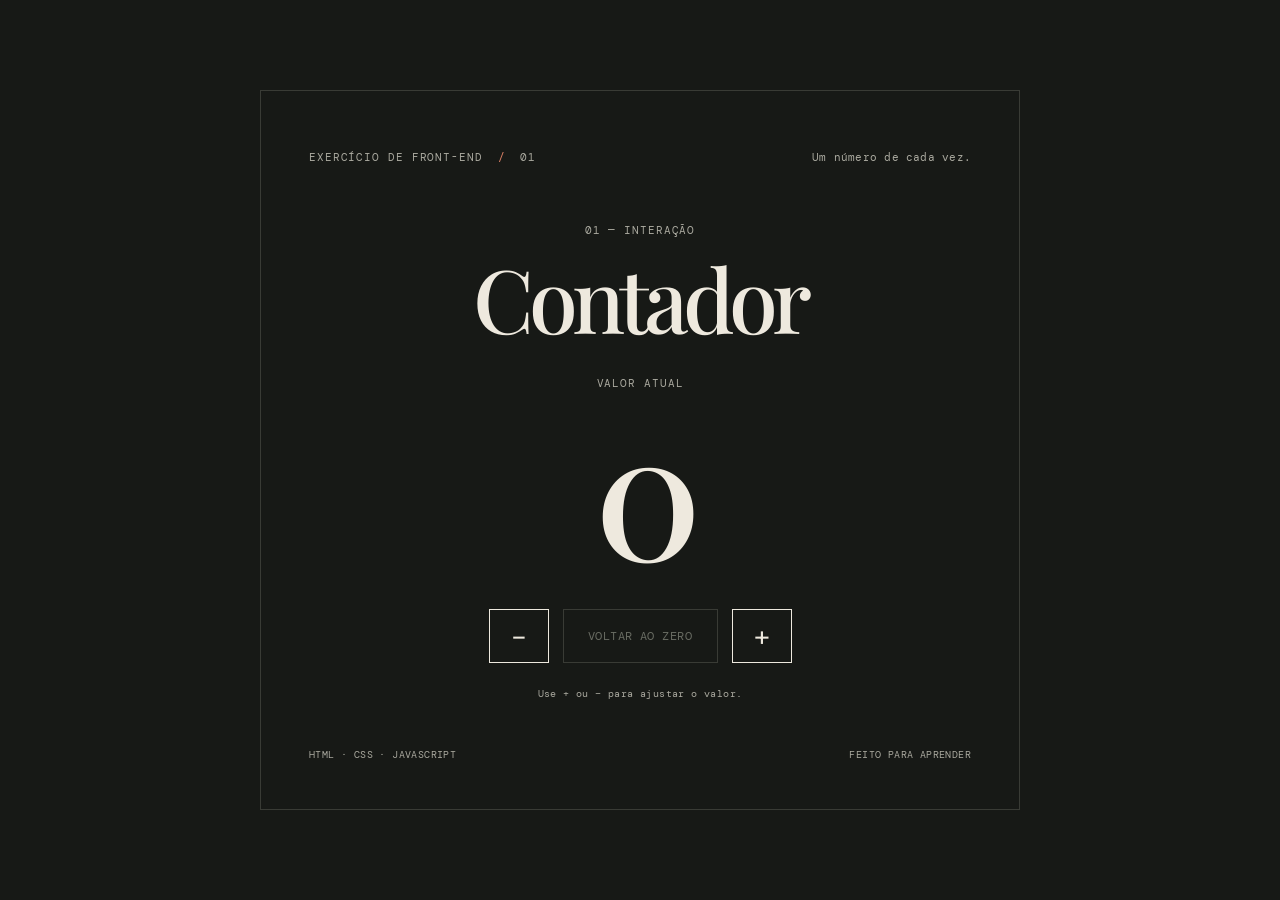
<file: index.html>
<!doctype html>
<html lang="pt-BR">
<head>
    <meta charset="UTF-8">
    <meta name="viewport" content="width=device-width, initial-scale=1.0">
    <meta name="theme-color" content="#171916">
    <meta name="description" content="Um contador simples para praticar os fundamentos do front-end.">
    <title>Contador — um exercício de front-end</title>
    <link rel="stylesheet" href="style.css">
</head>
<body>
    <main class="page-shell">
        <header class="page-header">
            <p class="eyebrow">Exercício de front-end <span aria-hidden="true">/</span> 01</p>
            <p class="header-note">Um número de cada vez.</p>
        </header>

        <section class="counter" aria-labelledby="counter-title">
            <p class="counter-index" aria-hidden="true">01 — INTERAÇÃO</p>
            <h1 id="counter-title">Contador</h1>
            <p class="counter-label" id="counter-label">Valor atual</p>

            <output class="counter-display" id="counter-value" aria-labelledby="counter-label" aria-live="polite" aria-atomic="true">0</output>

            <div class="counter-controls" aria-label="Controles do contador">
                <button id="decrement-btn" class="control control-step" type="button" aria-label="Diminuir em um">
                    <span aria-hidden="true">−</span>
                </button>
                <button id="reset-btn" class="control control-reset" type="button">Voltar ao zero</button>
                <button id="increment-btn" class="control control-step" type="button" aria-label="Aumentar em um">
                    <span aria-hidden="true">+</span>
                </button>
            </div>

            <p class="counter-hint">Use + ou − para ajustar o valor.</p>
        </section>

        <footer class="page-footer">
            <span>HTML · CSS · JavaScript</span>
            <span>Feito para aprender</span>
        </footer>
    </main>
    <script src="script.js"></script>
</body>
</html>
</file>
<file: style.css>
@import url('https://fonts.googleapis.com/css2?family=DM+Mono:wght@400;500&family=DM+Sans:wght@400;500;600;700&family=Playfair+Display:wght@500;600&display=swap');

:root {
    color-scheme: dark;
    --paper: #171916;
    --ink: #eee9de;
    --muted: #aaa99f;
    --line: #393b35;
    --accent: #dc8065;
    --positive: #9dbb91;
    --negative: #e28a72;
    --serif: 'Playfair Display', Georgia, serif;
    --sans: 'DM Sans', 'Segoe UI', sans-serif;
    --mono: 'DM Mono', 'Courier New', monospace;
}

* {
    box-sizing: border-box;
}

body {
    min-width: 320px;
    min-height: 100vh;
    margin: 0;
    padding: 30px;
    display: grid;
    place-items: center;
    background-color: var(--paper);
    color: var(--ink);
    font-family: var(--sans);
    -webkit-font-smoothing: antialiased;
}

button {
    font: inherit;
}

.page-shell {
    width: min(100%, 760px);
    min-height: min(680px, calc(100vh - 60px));
    display: flex;
    flex-direction: column;
    justify-content: space-between;
    border: 1px solid var(--line);
    padding: clamp(24px, 5vw, 48px);
}

.page-header,
.page-footer {
    display: flex;
    align-items: center;
    justify-content: space-between;
    gap: 20px;
}

.eyebrow,
.header-note,
.counter-index,
.counter-label,
.counter-hint,
.page-footer {
    font-family: var(--mono);
    font-size: 0.7rem;
    letter-spacing: 0.08em;
    text-transform: uppercase;
}

.eyebrow,
.counter-index,
.page-footer {
    color: var(--muted);
}

.eyebrow span {
    padding: 0 7px;
    color: var(--accent);
}

.header-note {
    margin: 0;
    color: var(--muted);
    text-align: right;
    text-transform: none;
    letter-spacing: 0.02em;
}

.counter {
    width: min(100%, 470px);
    margin: 48px auto;
    text-align: center;
}

.counter-index {
    margin: 0 0 17px;
}

h1 {
    margin: 0;
    font-family: var(--serif);
    font-size: clamp(3rem, 8vw, 5.5rem);
    font-weight: 500;
    letter-spacing: -0.065em;
    line-height: 1;
}

.counter-label {
    margin: 34px 0 0;
    color: var(--muted);
}

.counter-display {
    min-height: 1.13em;
    margin: 0;
    display: block;
    color: var(--ink);
    font-family: var(--serif);
    font-size: clamp(6rem, 20vw, 11rem);
    font-weight: 500;
    letter-spacing: -0.09em;
    line-height: 1.12;
    font-variant-numeric: tabular-nums;
    transition: color 180ms ease, transform 180ms ease;
}

.counter-display.positive {
    color: var(--positive);
}

.counter-display.negative {
    color: var(--negative);
}

.counter-display.bump {
    transform: scale(1.035);
}

.counter-controls {
    display: flex;
    align-items: center;
    justify-content: center;
    gap: 14px;
    margin-top: 20px;
}

.control {
    min-height: 54px;
    border: 1px solid var(--ink);
    border-radius: 0;
    background: transparent;
    color: var(--ink);
    cursor: pointer;
    transition: color 160ms ease, background-color 160ms ease, border-color 160ms ease, transform 160ms ease;
}

.control-step {
    width: 60px;
    flex: 0 0 60px;
    font-size: 1.8rem;
    line-height: 1;
}

.control-reset {
    min-width: 155px;
    padding: 0 18px;
    font-family: var(--mono);
    font-size: 0.72rem;
    letter-spacing: 0.04em;
    text-transform: uppercase;
}

.control:hover:not(:disabled) {
    border-color: var(--accent);
    background: var(--accent);
    color: #171916;
}

.control:active:not(:disabled) {
    transform: translateY(2px);
}

.control:focus-visible {
    outline: 3px solid var(--accent);
    outline-offset: 4px;
}

.control:disabled {
    border-color: var(--line);
    color: #686b62;
    cursor: not-allowed;
}

.counter-hint {
    margin: 24px 0 0;
    color: var(--muted);
    font-size: 0.62rem;
    letter-spacing: 0.04em;
    text-transform: none;
}

.page-footer {
    font-size: 0.62rem;
    letter-spacing: 0.04em;
}

.page-footer span:last-child {
    text-align: right;
}

@media (max-width: 520px) {
    body {
        padding: 14px;
    }

    .page-shell {
        min-height: min(680px, calc(100vh - 28px));
        padding: 22px 18px;
    }

    .header-note {
        max-width: 110px;
    }

    .counter {
        margin: 44px auto;
    }

    .counter-controls {
        gap: 9px;
    }

    .control-step {
        width: 54px;
        flex-basis: 54px;
    }

    .control-reset {
        min-width: 0;
        flex: 1;
        padding: 0 8px;
        font-size: 0.64rem;
    }

    .page-footer {
        gap: 10px;
        font-size: 0.56rem;
    }
}

@media (prefers-reduced-motion: reduce) {
    *,
    *::before,
    *::after {
        scroll-behavior: auto !important;
        transition-duration: 0.01ms !important;
        animation-duration: 0.01ms !important;
        animation-iteration-count: 1 !important;
    }
}
</file>
